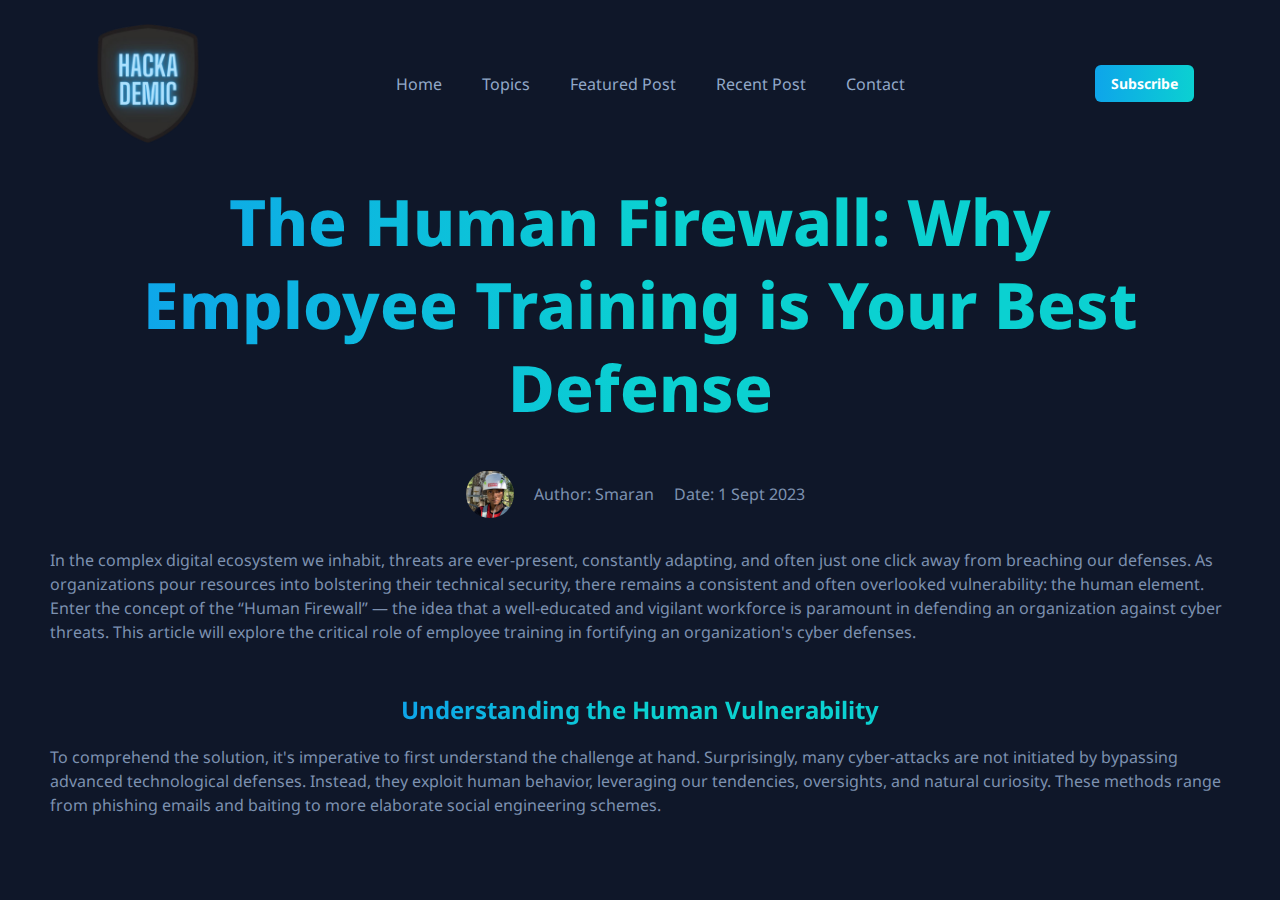
<file: humanFirewall.html>
<!DOCTYPE html>
<html lang="en">
<head>
    <meta charset="UTF-8">
    <meta http-equiv="X-UA-Compatible" content="IE=edge">
    <meta name="viewport" content="width=device-width, initial-scale=1.0">
    
    <!-- 
        - primary meta tags
    -->
    <title>HACKADEMIC</title>
    <meta name="title" content="HACKADEMIC">
    <meta name="description" content="Cyersecuirty Blog Designed to Educate People on Proper Cybersecurity Practices">
    
    <!-- 
        - favicon
        - Come Back to This
    -->
    <link rel="shortcut icon" href="./favicon.svg" type="image/svg+xml">
    
    <!-- 
        - google font link
    -->
    <link rel="preconnect" href="https://fonts.googleapis.com">
    <link rel="preconnect" href="https://fonts.gstatic.com" crossorigin>
    <link href="https://fonts.googleapis.com/css2?family=Noto+Sans:wght@300;400;500;600;700;800&display=swap"
        rel="stylesheet">
    
    <!-- 
        - custom css link
    -->
    <link rel="stylesheet" href="./assets/css/style.css">
    
    <!-- 
        - preload images
        - Hero Banter is the Person (Sub him for smth else)
        - svg files are the Gradient code, change to other gradients
    -->
    <link rel="preload" as="image" href="./assets/images/Logo.png">
    <link rel="preload" as="image" href="./assets/images/pattern-2.svg">
    <link rel="preload" as="image" href="./assets/images/pattern-3.svg">
    
</head>
<body>
  <header class="header" data-header>
    <div class="container">
  
      <a href="#" class="logo">
        <!-- Logo Change--> 
        <img src="./assets/images/Logo.png" width="119" height="37" alt="HACKADEMIC logo">
      </a>
  
      <nav class="navbar" data-navbar>
  
        <div class="navbar-top">
          <a href="#" class="logo">
            <img src="./assets/images/Logo.png" width="80" height="20" alt="HACKADEMIC logo">
          </a>
  
          <button class="nav-close-btn" aria-label="close menu" data-nav-toggler>
            <ion-icon name="close-outline" aria-hidden="true"></ion-icon>
          </button>
        </div>
  
        <ul class="navbar-list">
          <li>
            <a href="#home" class="navbar-link hover-1" data-nav-toggler>Home</a>
          </li>
          <li>
            <a href="#topics" class="navbar-link hover-1" data-nav-toggler>Topics</a>
          </li>
          <li>
            <a href="#featured" class="navbar-link hover-1" data-nav-toggler>Featured Post</a>
          </li>
          <li>
            <a href="#recent" class="navbar-link hover-1" data-nav-toggler>Recent Post</a>
          </li>
          <li>
            <a href="#" class="navbar-link hover-1" data-nav-toggler>Contact</a>
          </li>
        </ul>
        <p class="copyright-text">
          Copyright 2023 @ Smaran Manchala
        </p>
  
      </nav>
  
      <a href="https://gmail.us21.list-manage.com/subscribe/post?u=524262bca2a94fc24bc68ccd1&amp;id=fda184d9af&amp;f_id=0023dce6f0" class="btn btn-primary">Subscribe</a>
  
      <button class="nav-open-btn" aria-label="open menu" data-nav-toggler>
        <ion-icon name="menu-outline" aria-hidden="true"></ion-icon>
      </button>
  
    </div>
  </header>
  
  
  <main>
      <h1 class="headline headline-1 section-title article-header">
          <span class="span">The Human Firewall: Why Employee Training is Your Best Defense</span>
      </h1>
      <div class="article-info"article-info>
          <div class="profile-card article-profile">
              <img src="./assets/images/Smaran.JPG" width="48" height="48" loading="lazy" alt="Smaran"
                class="profile-banner">
  
              <div class="seperator">
                <p class="article-author"> Author: Smaran</p>
                <p class="article-date"> Date: 1 Sept 2023</p>
              </div>
          </div>
      </div>
      <hr class="divider">
      <p class="article-body">
          In the complex digital ecosystem we inhabit, threats are ever-present, 
          constantly adapting, and often just one click away from breaching our 
          defenses. As organizations pour resources into bolstering their technical 
          security, there remains a consistent and often overlooked vulnerability: 
          the human element. Enter the concept of the “Human Firewall” — the idea
            that a well-educated and vigilant workforce is paramount in defending an 
          organization against cyber threats. This article will explore the 
          critical role of employee training in fortifying an organization's cyber defenses.
  
      </p>
      <h2 class="headline article-subheader"> <span class="span">Understanding the Human Vulnerability</span> </h2>
      <p class="article-body">
          To comprehend the solution, it's imperative to first understand the challenge 
          at hand. Surprisingly, many cyber-attacks are not initiated by bypassing 
          advanced technological defenses. Instead, they exploit human behavior, leveraging our 
          tendencies, oversights, and natural curiosity. These methods range from phishing 
          emails and baiting to more elaborate social engineering schemes.
      </p>
  </main>
</body>

</html>
</file>
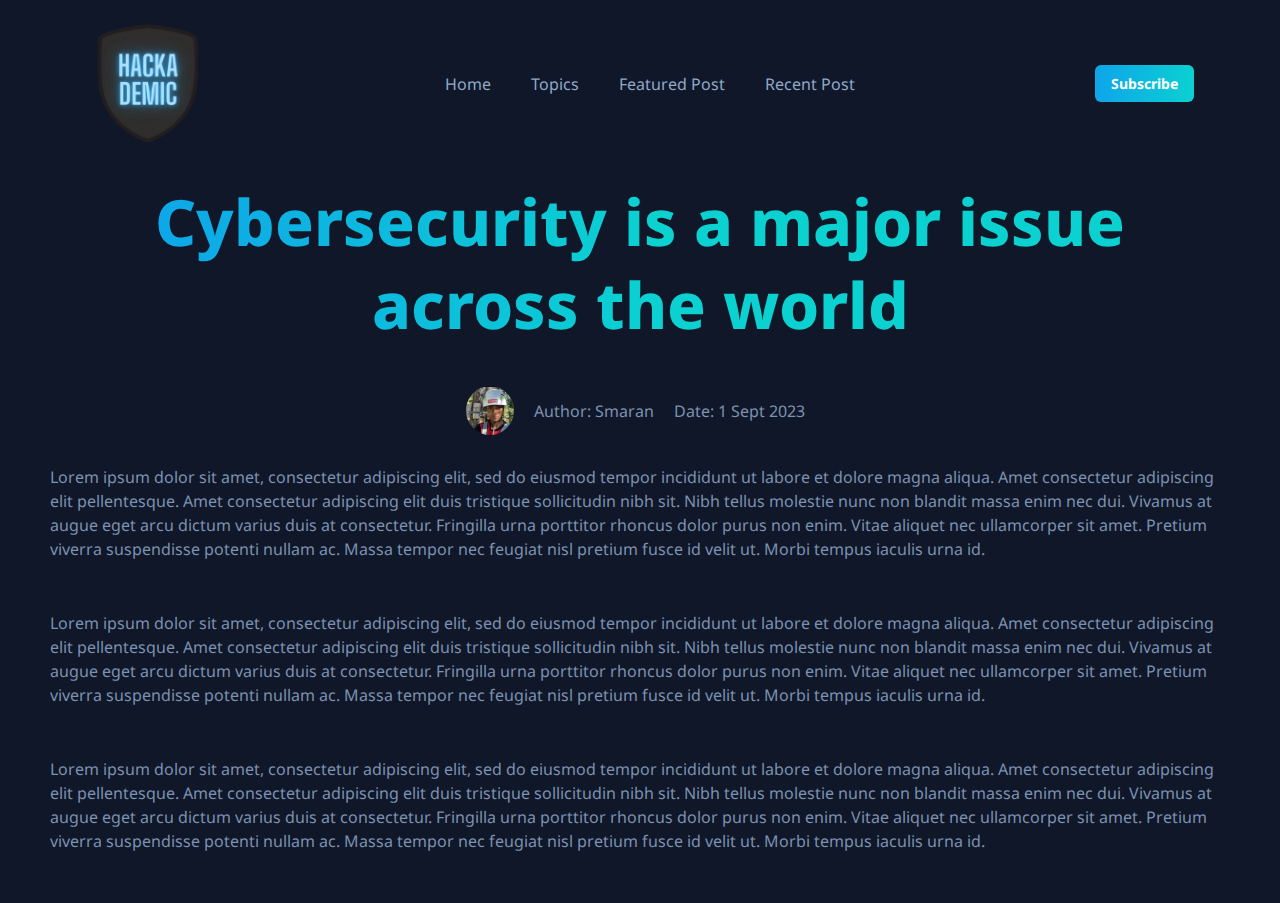
<file: template.html>
<!DOCTYPE html>
<html lang="en">
<head>
    <meta charset="UTF-8">
    <meta http-equiv="X-UA-Compatible" content="IE=edge">
    <meta name="viewport" content="width=device-width, initial-scale=1.0">
    
    <!-- 
        - primary meta tags
    -->
    <title>HACKADEMIC</title>
    <meta name="title" content="HACKADEMIC">
    <meta name="description" content="Cyersecuirty Blog Designed to Educate People on Proper Cybersecurity Practices">
    
    <!-- 
        - favicon
        - Come Back to This
    -->
    <link rel="shortcut icon" href="./favicon.svg" type="image/svg+xml">
    
    <!-- 
        - google font link
    -->
    <link rel="preconnect" href="https://fonts.googleapis.com">
    <link rel="preconnect" href="https://fonts.gstatic.com" crossorigin>
    <link href="https://fonts.googleapis.com/css2?family=Noto+Sans:wght@300;400;500;600;700;800&display=swap"
        rel="stylesheet">
    
    <!-- 
        - custom css link
    -->
    <link rel="stylesheet" href="./assets/css/style.css">
    
    <!-- 
        - preload images
        - Hero Banter is the Person (Sub him for smth else)
        - svg files are the Gradient code, change to other gradients
    -->
    <link rel="preload" as="image" href="./assets/images/Logo.png">
    <link rel="preload" as="image" href="./assets/images/pattern-2.svg">
    <link rel="preload" as="image" href="./assets/images/pattern-3.svg">
</head>

<body id="top"></body>

<header class="header" data-header>
  <div class="container">

    <a href="#" class="logo">
      <!-- Logo Change--> 
      <img src="./assets/images/Logo.png" width="119" height="37" alt="HACKADEMIC logo">
    </a>

    <nav class="navbar" data-navbar>

      <div class="navbar-top">
        <a href="#" class="logo">
          <img src="./assets/images/Logo.png" width="80" height="20" alt="HACKADEMIC logo">
        </a>

        <button class="nav-close-btn" aria-label="close menu" data-nav-toggler>
          <ion-icon name="close-outline" aria-hidden="true"></ion-icon>
        </button>
      </div>

      <ul class="navbar-list">

        <li>
          <a href="#home" class="navbar-link hover-1 navbar-home" data-nav-toggler>Home</a>
        </li>

        <li>
          <a href="#topics" class="navbar-link hover-1" data-nav-toggler>Topics</a>
        </li>

        <li>
          <a href="#featured" class="navbar-link hover-1" data-nav-toggler>Featured Post</a>
        </li>

        <li>
          <a href="#recent" class="navbar-link hover-1" data-nav-toggler>Recent Post</a>
        </li>

      </ul>

      <p class="copyright-text">
        Copyright 2023 @ Smaran Manchala
      </p>

    </nav>

    <a href="https://gmail.us21.list-manage.com/subscribe/post?u=524262bca2a94fc24bc68ccd1&amp;id=fda184d9af&amp;f_id=0023dce6f0" class="btn btn-primary">Subscribe</a>

    <button class="nav-open-btn" aria-label="open menu" data-nav-toggler>
        <ion-icon name="menu-outline" aria-hidden="true"></ion-icon>
    </button>

  </div>
</header>
<main>
  <h1 class="headline headline-1 section-title article-header">
      <span class="span">Cybersecurity is  a major issue across the world</span>
  </h1>
  <div class="article-info"article-info>
      <div class="profile-card article-profile">
          <img src="./assets/images/Smaran.JPG" width="48" height="48" loading="lazy" alt="Smaran"
            class="profile-banner">

          <div class="seperator">
            <p class="article-author"> Author: Smaran</p>
            <p class="article-date"> Date: 1 Sept 2023</p>
          </div>
      </div>
  </div>
  <hr class="divider">
  <p class="article-body">
    Lorem ipsum dolor sit amet, consectetur adipiscing elit, 
    sed do eiusmod tempor incididunt ut labore et dolore magna aliqua. 
    Amet consectetur adipiscing elit pellentesque. Amet consectetur 
    adipiscing elit duis tristique sollicitudin nibh sit. Nibh tellus 
    molestie nunc non blandit massa enim nec dui. Vivamus at augue eget 
    arcu dictum varius duis at consectetur. Fringilla urna porttitor 
    rhoncus dolor purus non enim. Vitae aliquet nec ullamcorper sit 
    amet. Pretium viverra suspendisse potenti nullam ac. Massa tempor 
    nec feugiat nisl pretium fusce id velit ut. Morbi tempus 
    iaculis urna id.
  </p>
  <p class="article-body">
    Lorem ipsum dolor sit amet, consectetur adipiscing elit, 
    sed do eiusmod tempor incididunt ut labore et dolore magna aliqua. 
    Amet consectetur adipiscing elit pellentesque. Amet consectetur 
    adipiscing elit duis tristique sollicitudin nibh sit. Nibh tellus 
    molestie nunc non blandit massa enim nec dui. Vivamus at augue eget 
    arcu dictum varius duis at consectetur. Fringilla urna porttitor 
    rhoncus dolor purus non enim. Vitae aliquet nec ullamcorper sit 
    amet. Pretium viverra suspendisse potenti nullam ac. Massa tempor 
    nec feugiat nisl pretium fusce id velit ut. Morbi tempus 
    iaculis urna id.
  </p>
  <p class="article-body">
    Lorem ipsum dolor sit amet, consectetur adipiscing elit, 
    sed do eiusmod tempor incididunt ut labore et dolore magna aliqua. 
    Amet consectetur adipiscing elit pellentesque. Amet consectetur 
    adipiscing elit duis tristique sollicitudin nibh sit. Nibh tellus 
    molestie nunc non blandit massa enim nec dui. Vivamus at augue eget 
    arcu dictum varius duis at consectetur. Fringilla urna porttitor 
    rhoncus dolor purus non enim. Vitae aliquet nec ullamcorper sit 
    amet. Pretium viverra suspendisse potenti nullam ac. Massa tempor 
    nec feugiat nisl pretium fusce id velit ut. Morbi tempus 
    iaculis urna id.
  </p>
</main>
</html>
</file>
<file: assets/css/style.css>
/*-----------------------------------*\
  #style.css
\*-----------------------------------*/

/**
 * copyright 2022 codewithsadee
 */





/*-----------------------------------*\
  #CUSTOM PROPERTY
\*-----------------------------------*/

:root {

  /**
   * COLORS
   */

  /** Background colors */
  --bg-wild-blue-yonder: hsla(216, 33%, 68%, 1);
  --bg-carolina-blue: hsla(199, 89%, 49%, 1);
  --bg-prussian-blue: hsla(216, 33%, 20%, 1);
  --bg-oxford-blue: hsla(222, 44%, 13%, 1);
  --bg-oxford-blue-2: hsla(222, 47%, 11%, 1);

  /** Text colors */
  --text-white: hsla(0, 0%, 100%, 1);
  --text-alice-blue: hsla(216, 100%, 95%, 1);
  --text-columbia-blue: hsla(199, 69%, 84%, 1);
  --text-wild-blue-yonder: hsla(216, 33%, 68%, 1);
  --text-carolina-blue: hsla(199, 89%, 49%, 1);
  --text-shadow-blue: hsla(217, 24%, 59%, 1);
  --text-slate-gray: hsla(217, 17%, 48%, 1);

  /** Gradient colors */
  --gradient-1: linear-gradient(90deg, #0ea5ea, #0bd1d1 51%);
  --gradient-2: linear-gradient(90deg, #0ea5ea, #0bd1d1 51%, #0ea5ea);
  --gradient-3: linear-gradient(0deg, #000d1a, transparent);

  /** Border colors */
  --border-wild-blue-yonder: hsla(216, 33%, 68%, 1);
  --border-prussian-blue: hsla(216, 33%, 20%, 1);
  --border-white: hsl(0, 0%, 100%);
  --border-white-alpha-15: hsla(0, 0%, 100%, 0.15);

  /** Default colors */
  --white: hsl(0, 0%, 100%, 1);
  --black: hsl(0, 0%, 0%, 1);

  /**
   * TYPOGRAPHY
   */

  /** Font family */
  --fontFamily-noto_sans: 'Noto Sans', sans-serif;

  /** Font size */
  --fontSize-1: 2.9rem;
  --fontSize-2: 2.0rem;
  --fontSize-3: 1.8rem;
  --fontSize-4: 1.6rem;
  --fontSize-5: 1.5rem;
  --fontSize-6: 1.4rem;
  --fontSize-7: 1.2rem;
  --fontSize-8: 1.3rem;

  /** Font weight */
  --weight-medium: 500;
  --weight-semiBold: 600;
  --weight-bold: 700;
  --weight-extraBold: 800;

  /** Line height */
  --lineHeight-1: 1.3;
  --lineHeight-2: 1.5;
  --lineHeight-4: 1.5;

  /**
   * BOX SHADOW
   */

  --shadow-1: 0 8px 20px 0 hsla(0, 0%, 0%, 0.05);
  --shadow-2: 0px 3px 20px hsla(180, 90%, 43%, 0.2);

  /**
   * BORDER RADIUS
   */

  --radius-6: 6px;
  --radius-8: 8px;
  --radius-16: 16px;
  --radius-48: 48px;
  --radius-circle: 50%;
  --radius-pill: 200px;

  /**
   * SPACING
   */

  --section-padding: 70px;

  /**
   * TRANSITION
   */

  --transition-1: 0.25s ease;
  --transition-2: 0.5s ease;
  --cubic-in: cubic-bezier(0.51, 0.03, 0.64, 0.28);
  --cubic-out: cubic-bezier(0.05, 0.83, 0.52, 0.97);

}





/*-----------------------------------*\
  #RESET
\*-----------------------------------*/

*,
*::before,
*::after {
  margin: 0;
  padding: 0;
  box-sizing: border-box;
}

li { list-style: none; }

a,
img,
span,
input,
button,
ion-icon { display: block; }

a {
  color: inherit;
  text-decoration: none;
}

img { height: auto; }

input,
button {
  background: none;
  border: none;
  font: inherit;
  color: inherit;
}

input {
  width: 100%;
  outline: none;
}

button { cursor: pointer; }

ion-icon { pointer-events: none; }

address { font-style: normal; }

html {
  font-size: 10px;
  scroll-behavior: smooth;
}

body {
  background-color: var(--bg-oxford-blue-2);
  color: var(--text-shadow-blue);
  font-family: var(--fontFamily-noto_sans);
  font-size: 1.6rem;
  line-height: var(--lineHeight-4);
  overflow-y: overlay;
}

body.nav-active { overflow: hidden; }

::-webkit-scrollbar { width: 5px; }

::-webkit-scrollbar-track { background-color: transparent; }

::-webkit-scrollbar-thumb {
  background-color: var(--bg-carolina-blue);
  border-radius: var(--radius-pill);
}





/*-----------------------------------*\
  #REUSED STYLE
\*-----------------------------------*/

.container { padding-inline: 16px; }

.hover-1,
.hover-2 { transition: var(--transition-1); }

.hover-1:is(:hover, :focus-visible) { 
  color: var(--text-wild-blue-yonder);
  transform: translateX(3px);
}

.hover-2:is(:hover, :focus-visible) { color: var(--text-carolina-blue); }

.profile-card {
  display: flex;
  align-items: center;
  gap: 10px;
}

.profile-card .profile-banner { border-radius: var(--radius-circle); }

.headline {
  color: var(--text-columbia-blue);
  line-height: var(--lineHeight-1);
}

.headline-1 {
  font-size: var(--fontSize-1);
  color: var(--text-alice-blue);
  font-weight: var(--weight-extraBold);
}

.headline-2 { font-size: var(--fontSize-2); }

.headline-3 {
  font-size: var(--fontSize-2);
  line-height: var(--lineHeight-2);
}

.section-title { margin-block-end: 10px; }

.headline .span {
  background-image: var(--gradient-1);
  display: inline-block;
  -webkit-text-fill-color: transparent;
  -webkit-background-clip: text;
}

.btn {
  background-image: var(--gradient-2);
  background-size: 200%;
  background-position: left;
  color: var(--white);
  font-size: var(--fontSize-6);
  font-weight: var(--weight-bold);
  max-width: max-content;
  display: flex;
  align-items: center;
  gap: 3px;
  transition: var(--transition-1);
}

.btn:is(:hover, :focus-visible) { background-position: right; }

.btn-primary {
  padding: 8px 16px;
  border-radius: var(--radius-6);
}

.btn-secondary {
  padding: 18px 30px;
  border-radius: var(--radius-pill);
}

.w-100 { width: 100%; }

.card {
  background-color: var(--bg-oxford-blue);
  border: 1px solid var(--border-prussian-blue);
}

.img-holder {
  aspect-ratio: var(--width) / var(--height);
  background-color: var(--bg-prussian-blue);
  overflow: hidden;
}

.img-cover {
  width: 100%;
  height: 100%;
  object-fit: cover;
}

.section { padding-block: var(--section-padding); }

.section-text {
  font-size: var(--fontSize-3);
  margin-block-end: 70px;
}

.grid-list {
  display: grid;
  gap: 30px;
}

.card-wrapper {
  display: flex;
  justify-content: space-between;
  gap: 20px;
  align-items: center;
  font-size: var(--fontSize-6);
  margin-block: 20px;
}

.card-wrapper :is(.card-tag, .wrapper) {
  display: flex;
  gap: 3px;
  align-items: center;
}





/*-----------------------------------*\
  #HEADER
\*-----------------------------------*/

.header .btn { display: none; }

.header {
  position: fixed;
  top: 0;
  left: 0;
  width: 100%;
  padding-block: 24px;
  background-color: var(--bg-oxford-blue-2);
  z-index: 4;
}

.header.active {
  padding-block: 8px;
  box-shadow: var(--shadow-1);
  border-block-end: 1px solid var(--bg-prussian-blue);
  animation: slideIn 0.5s ease forwards;
}

@keyframes slideIn {
  0% { transform: translateY(-100%); }
  100% { transform: translateY(0); }
}

.header .container {
  display: flex;
  justify-content: space-between;
  align-items: center;
  gap: 10px;
}

.nav-open-btn,
.nav-close-btn {
  color: var(--text-wild-blue-yonder);
  font-size: 3.5rem;
}

.navbar {
  position: absolute;
  top: 0;
  right: -340px;
  max-width: 340px;
  width: 100%;
  height: 100vh;
  background-color: var(--bg-oxford-blue-2);
  padding: 30px;
  z-index: 2;
  overflow-y: auto;
  visibility: hidden;
  transition: 0.25s var(--cubic-in);
}

.navbar.active {
  transform: translateX(-340px);
  visibility: visible;
  transition: 0.5s var(--cubic-out);
}

.navbar-top {
  display: flex;
  justify-content: space-between;
  align-items: center;
  padding-block-end: 15px;
  margin-block-end: 15px;
  border-block-end: 1px solid var(--border-prussian-blue);
}

.navbar-list { border-block-end: 1px solid var(--border-white-alpha-15); }

.navbar-link {
  color: var(--text-alice-blue);
  font-weight: var(--weight-medium);
  padding-block: 10px;
}

.navbar-bottom {
  padding-block: 30px 20px;
  margin-block: 20px 25px;
  border-block: 1px solid var(--border-prussian-blue);
}

.navbar .profile-card { margin-block-end: 15px; }

.navbar .profile-card .card-title {
  color: var(--text-columbia-blue);
  font-size: var(--fontSize-6);
  font-weight: var(--weight-semiBold);
}

.navbar .profile-card .card-subtitle { font-size: var(--fontSize-7); }

.navbar .link-list {
  columns: 2;
  -webkit-columns: 2;
}

.navbar-bottom-link {
  color: var(--text-alice-blue);
  font-size: var(--fontSize-6);
  padding-block: 6px;
}

.copyright-text {
  color: var(--text-alice-blue);
  font-size: var(--fontSize-8);
}


/*-----------------------------------*\
  #HERO
\*-----------------------------------*/

.hero-bg { display: none; }

.hero { padding-block-start: calc(var(--section-padding) + 160px); }

.hero .container {
  display: grid;
  gap: 50px;
}

.hero-subtitle {
  font-size: var(--fontSize-6);
  font-weight: var(--weight-bold);
}

.hero .section-title { margin-block: 20px; }

.hero .hero-text { margin-block-end: 40px; }

.hero .input-wrapper:hover { box-shadow: var(--shadow-2); }

.hero .input-wrapper {
  position: relative;
  padding: 10px;
  padding-inline-start: 20px;
  background-color: var(--bg-prussian-blue);
  border-radius: var(--radius-6);
  border: 1px solid var(--bg-carolina-blue);
  display: flex;
  justify-items: flex-end;
  transition: var(--transition-1);
}

.hero .input-field { padding-inline-end: 5px; }

.hero-banner { position: relative; }

.hero-banner .w-100 {
  max-width: max-content;
  margin-inline: auto;
}

.hero .shape {
  position: absolute;
  z-index: -1;

  animation: heroDecoAnim 3s linear infinite alternate;
}

@keyframes heroDecoAnim {
  0% { transform: translateY(40px) rotate(0); }
  100% { transform: translateY(0) rotate(0.4turn); }
}

.hero .shape-1 {
  top: 50px;
  right: 40px;
}

.hero .shape-2 {
  bottom: 20px;
  left: 24px;
}





/*-----------------------------------*\
  #TOPICS
\*-----------------------------------*/

.topic-card {
  padding: 24px;
  border-radius: var(--radius-8);
}

.topic-card .card-content { margin-block-end: 15px; }

.topic-card .card-text {
  color: var(--text-wild-blue-yonder);
  font-size: var(--fontSize-6);
  margin-block: 15px 20px;
}

.btn-group {
  display: flex;
  align-items: center;
  gap: 10px;
}

.btn-icon {
  width: 32px;
  height: 32px;
  display: grid;
  place-items: center;
  background: var(--bg-prussian-blue);
  border-radius: var(--radius-circle);
  color: var(--white);
}

.btn-icon:is(:hover, :focus-visible) { background: var(--gradient-1); }

.slider {
  --slider-items: 1;
  overflow: hidden;
}

.slider-list {
  position: relative;
  display: flex;
  align-items: center;
  gap: 20px;
  transition: transform var(--transition-2);
}

.slider-item { min-width: 100%; }

.slider-card { position: relative; }

.slider-card::before {
  content: "";
  position: absolute;
  bottom: 0;
  left: 0;
  width: 100%;
  height: 50%;
  background-image: var(--gradient-3);
  border-radius: var(--radius-8);
}

.slider-list .slider-banner { border-radius: var(--radius-8); }

.slider-content {
  position: absolute;
  bottom: 15px;
  left: 15px;
}

.slider-title {
  color: var(--text-columbia-blue);
  font-weight: var(--weight-bold);
  margin-block-end: 5px;
  transition: var(--transition-1);
}

.slider-card:is(:hover, :focus-visible) .slider-title { color: var(--text-carolina-blue); }

.slider-subtitle { font-size: var(--fontSize-7); }





/*-----------------------------------*\
  #FEATURED
\*-----------------------------------*/

.feature-bg { display: none; }

.feature-list {
  display: flex;
  flex-wrap: wrap;
  gap: 30px;
}

.feature-card {
  padding: 20px;
  border-radius: var(--radius-16);
  transition: var(--transition-1);
}

.feature-card:is(:hover, :focus-within) { transform: translateY(-5px); }

.feature-card .card-banner { border-radius: var(--radius-16); }

.feature-card .card-wrapper { margin-block-start: 24px; }

.feature .profile-card :is(.card-title, .card-subtitle) { color: var(--text-slate-gray); }

.feature .profile-card .card-title { font-weight: var(--weight-bold); }

.feature .profile-card .card-subtitle,
.feature .card-wrapper .card-btn { font-size: var(--fontSize-6); }

.feature-card .card-wrapper:last-child {
  font-size: var(--fontSize-4);
  margin-block-end: 0;
}

.feature .card-wrapper .card-btn {
  position: relative;
  color: var(--text-wild-blue-yonder);
  z-index: 1;
}

.feature .card-wrapper .card-btn::before {
  content: "";
  position: absolute;
  top: -13px;
  left: -20px;
  width: 48px;
  height: 48px;
  background-color: var(--bg-oxford-blue-2);
  border-radius: var(--radius-circle);
  z-index: -1;
}

.feature .btn {
  margin-inline: auto;
  margin-block-start: 30px;
}





/*-----------------------------------*\
  #POPULAR TAGS
\*-----------------------------------*/

.tags .grid-list { grid-template-columns: repeat(auto-fit, minmax(125px, 1fr)); }

.tag-btn {
  width: 100%;
  display: flex;
  align-items: center;
  gap: 8px;
  padding: 18px;
  border-radius: var(--radius-16);
}

.tag-btn:is(:hover, :focus-visible) {
  box-shadow: var(--shadow-2);
  background-image: linear-gradient(var(--bg-oxford-blue), var(--bg-oxford-blue)), var(--gradient-1);
  background-clip: padding-box, border-box;
  border-color: transparent;
  transform: translateY(-2px);
  transition: var(--transition-1);
}

.tag-btn img {
  width: 100%;
  max-width: 32px;
}





/*-----------------------------------*\
  #RECENT POST
\*-----------------------------------*/

.recent-post .container {
  display: grid;
  gap: 50px;
}

.recent-post-card {
  display: grid;
  gap: 30px;
  place-items: center !important;
}

.recent-post-card .card-banner {
  border-radius: var(--radius-16);
  transition: var(--transition-1);
}

.recent-post-card:is(:hover, :focus-within) .card-banner {
  transform: translateY(-2px);
}

.recent-post-card .card-text {
  color: var(--text-wild-blue-yonder);
  font-size: var(--fontSize-6);
  line-height: var(--lineHeight-1);
}

.recent-post-card .card-badge {
  background-color: var(--bg-prussian-blue);
  max-width: max-content;
  color: var(--text-white);
  font-size: var(--fontSize-8);
  font-weight: var(--weight-bold);
  padding: 4px 15px;
  border-radius: var(--radius-pill);
  transition: var(--transition-1);
}

.recent-post-card .card-badge:is(:hover, :focus-visible),
.pagination-btn:is(:hover, :focus-visible) {
  transform: translateY(-2px);
  background-color: var(--bg-carolina-blue);
}

.recent-post-card .card-title { margin-block: 15px 20px; }

.recent-post-card .card-tag {
  gap: 15px;
  color: var(--text-slate-gray);
}

.recent-post-card .card-wrapper ion-icon {
  font-size: 1.8rem;
  --ionicon-stroke-width: 40px;
}

.pagination-btn {
  background-color: var(--bg-prussian-blue);
  color: var(--text-white);
  font-weight: var(--weight-bold);
  line-height: 1;
  width: 35px;
  height: 35px;
  display: grid;
  place-items: center;
  border-radius: var(--radius-circle);
  transition: var(--transition-1);
}

.pagination {
  display: flex;
  justify-content: flex-start;
  align-items: center;
  gap: 5px;
  margin-block-start: 60px;
}

.aside-card {
  padding: 25px;
  border-radius: var(--radius-16);
}

.aside-title { margin-block-end: 40px; }

.aside-title .span { position: relative; }

.aside-title .span::after {
  content: "";
  display: block;
  width: 96px;
  height: 3px;
  background-color: var(--bg-carolina-blue);
  margin-block-start: 10px;
}

.popular-card {
  display: flex;
  align-items: flex-start;
  gap: 10px;
  margin-block-start: 20px;
}

.popular-card .card-banner {
  width: 54px;
  flex-shrink: 0;
  border-radius: var(--radius-circle);
}

.popular-list > li:not(:last-child) .card-content {
  border-block-end: 1px solid var(--border-prussian-blue);
}

.popular-card .warpper {
  display: flex;
  flex-wrap: wrap;
  align-items: center;
  column-gap: 10px;
  font-size: var(--fontSize-6);
  color: var(--text-slate-gray);
  margin-block: 12px 20px;
}

.comment-list > li:not(:last-child) .comment-card {
  padding-block-end: 22px;
  border-block-end: 1px solid var(--border-prussian-blue);
  margin-block-end: 22px;
}

.comment-card .card-text {
  color: var(--text-wild-blue-yonder);
  font-size: var(--fontSize-6);
  line-height: var(--lineHeight-1);
  margin-block-end: 20px;
}

.comment-card .profile-card {
  color: var(--text-slate-gray);
  font-size: var(--fontSize-6);
}

.comment-card .card-date { font-size: var(--fontSize-7); }

.insta-card .card-text {
  color: var(--text-slate-gray);
  font-weight: var(--weight-bold);
  margin-block: 5px 30px;
}

.insta-list {
  display: grid;
  grid-template-columns: repeat(3, 1fr);
  gap: 24px;
}

.insta-post { border-radius: var(--radius-8); }





/*-----------------------------------*\
  #FOOTER
\*-----------------------------------*/

.footer {
  padding-inline: 20px;
  border-radius: var(--radius-48);
  color: var(--text-wild-blue-yonder);
  margin-block-end: 24px;
}

.footer-top {
  display: grid;
  gap: 20px;
}

.footer-brand .footer-text { font-size: var(--fontSize-6); }

.footer-text:not(.address) { margin-block: 20px; }

.footer-brand .footer-list-title { margin-block-end: 2px; }

.footer-list-title {
  color: var(--text-columbia-blue);
  font-size: var(--fontSize-3);
  margin-block-end: 30px;
}

.footer-list ul { columns: 2; }

.footer-link { margin-block-end: 12px; }

.footer .input-wrapper {
  position: relative;
  margin-block-end: 24px;
}

.footer .input-field {
  padding: 12px;
  padding-inline-start: 20px;
  border-block-end: 1px solid var(--text-wild-blue-yonder);
  font-size: var(--fontSize-6);
}

.footer .input-field::-webkit-input-placeholder {
  color: inherit;
  opacity: 0.5;
}

.footer .input-wrapper ion-icon {
  position: absolute;
  top: 50%;
  left: 0;
  transform: translateY(-50%);
  --ionicon-stroke-width: 40px;
}

.footer-bottom {
  border-block-start: 1px solid var(--border-prussian-blue);
  padding-block: 50px;
}

.copyright {
  text-align: center;
  margin-block-end: 15px;
}

.copyright-link {
  display: inline-block;
  color: var(--text-carolina-blue);
  font-style: italic;
}

.social-list {
  display: flex;
  flex-wrap: wrap;
  justify-content: center;
  gap: 15px;
}

.social-link {
  display: flex;
  align-items: center;
  gap: 8px;
  transition: var(--transition-1);
}

.social-link:is(:hover, :focus-visible) {
  color: var(--text-carolina-blue);
  transform: translateY(-2px);
}





/*-----------------------------------*\
  #BACK TO TOP
\*-----------------------------------*/

.back-top-btn {
  position: fixed;
  bottom: 20px;
  right: 20px;
  width: 50px;
  height: 50px;
  background-color: var(--bg-prussian-blue);
  color: var(--white);
  display: grid;
  place-items: center;
  border-radius: var(--radius-circle);
  border: 3px solid var(--bg-carolina-blue);
  transition: var(--transition-1);
  visibility: hidden;
  opacity: 0;
  z-index: 4;
}

.back-top-btn:is(:hover, :focus-visible) { box-shadow: var(--shadow-2); }

.back-top-btn.active {
  visibility: visible;
  opacity: 1;
  transform: translateY(-10px);
}

.article-header{
  padding-top: 180px;
  display: flex !important;
  justify-content: center !important;
  align-items: center !important;
  padding-left: 10%;
  padding-right: 10%;
  text-align: center;
}
.article-body{
  padding: 50px;
  padding-top: 0px !important;
  display: flex !important;
  justify-content: center !important;
  align-items: center !important;

}

.article-info{
  padding: 30px;
  display: flex;
  justify-content: center;
}

.divider{
  border: none;
}

.seperator{
  display: flex !important;
  justify-content: space-between !important;
}

.article-author, .article-date {
  margin: 0;
  padding: 0 10px;
}

.article-subheader {
  display: flex;
  justify-content: center;
  padding-bottom: 20px;
}

.copyright-text {
  padding-top: 20px;
}
/*-----------------------------------*\
  #MEDIA QUERIES
\*-----------------------------------*/

/**
 * responsive for large than 575px screen
 */

@media (min-width: 575px) {

  /**
   * CUSTOM PROPERTY
   */

  .navbar-home{
    
  }

  :root {

    /**
     * typography
     */

    /* font size */
    --fontSize-1: 4.4rem;
    --fontSize-2: 3.5rem;

    /**
     * spacing
     */

    --section-padding: 100px;

  }



  /**
   * REUSED STYLE
   */

  .container {
    max-width: 540px;
    width: 100%;
    margin-inline: auto;
  }

  .headline-3 { --fontSize-2: 2.4rem; }



  /**
   * HEADER
   */

  .header .btn {
    display: block;
    margin-inline-start: auto;
  }

  .header.active { padding-block: 20px; }



  /**
   * HERO
   */

  .hero { position: relative; }

  .hero .input-wrapper { max-width: 390px; }

  .hero-bg {
    display: block;
    position: absolute;
    pointer-events: none;
  }

  .hero-bg-1 {
    top: 80px;
    left: 0;
  }

  .hero-bg-2 {
    bottom: -200px;
    left: -20px;
  }

  .shape-2 { left: 60px; }



  /**
   * TOPICS
   */

  .topics .section-title { font-size: 2rem; }

  .slider { --slider-items: 3; }

  .slider-item { min-width: calc(33.33% - 13.33px); }



  /**
   * FEATURE
   */

  .feature { position: relative; }

  .feature-bg {
    display: block;
    position: absolute;
    top: -100px;
    right: 0;
    pointer-events: none;
  }



  /**
   * RECENT POST
   */

  .recent-post-card {
    grid-template-columns: 0.5fr 1fr;
    gap: 20px;
  }

  .pagination-btn {
    width: 42px;
    height: 42px;
  }



  /**
   * ASIDE
   */

  .aside-title { --fontSize-2: 2rem; }

}





/**
 * responsive for large than 768px screen
 */

@media (min-width: 768px) {

  /**
   * CUSTOM PROPERTY
   */

  :root {

    /**
     * typography
     */

    /* font size */
    --fontSize-1: 6.4rem;
    --fontSize-2: 4.5rem;

  }



  /**
   * REUSED STYLE
   */

  .container { max-width: 720px; }



  /**
   * RECENT POST
   */

  .recent-post-card { grid-template-columns: 0.7fr 1fr; }

}





/**
 * responsive for large than 992px screen
 */

@media (min-width: 992px) {

  /**
   * REUSED STYLE
   */

  .container { max-width: 930px; }



  /**
   * HERO
   */

  .hero { padding-block-start: calc(var(--section-padding) + 80px); }

  .hero .container {
    grid-template-columns: 1fr 1fr;
    align-items: center;
  }



  /** 
   * TOPICS
   */

  .topic-card {
    display: grid;
    grid-template-columns: 0.3fr 1fr;
    align-items: center;
    gap: 20px;
  }



  /**
   * FEATURE
   */

  .feature-list li:nth-child(-n+2) { width: calc(50% - 15px); }

  .feature-list li:nth-child(n+3) { width: calc(33.33% - 20px); }

  .feature-list li:nth-child(n+3) .headline-3 { --fontSize-2: 2rem; }



  /**
   * TAGS
   */

  .tags .grid-list { grid-template-columns: repeat(4, 1fr); }



  /**
   * RECENT POST
   */

  .recent-post .container {
    grid-template-columns: 1fr 0.6fr;
    align-items: flex-start;
  }



  /**
   * FOOTER
   */

  .footer-top { grid-template-columns: repeat(3, 1fr); }

  .footer-bottom {
    display: grid;
    grid-template-columns: 1fr 1fr;
  }

  .copyright { margin-block-end: 0; }

}





/**
 * responsive for large than 1200px screen
 */

@media (min-width: 1200px) {

  /**
   * REUSED STYLE
   */

  .container { max-width: 1140px; }

  body.nav-active { overflow-y: overlay; }



  /**
   * HEADER
   */

  .nav-open-btn,
  .navbar-top,
  .navbar-bottom,
  .copyright-text { display: none; }

  .navbar,
  .navbar.active {
    all: unset;
    display: block;
  }

  .navbar-list {
    border-block-end: none;
    display: flex;
    gap: 40px;
    margin-inline: auto;
  }

  .header .btn { margin-inline-start: 0; }

  .navbar-link {
    color: var(--text-wild-blue-yonder);
    font-weight: unset;
  }

  .navbar-link:is(:hover, :focus-visible) {
    color: var(--text-carolina-blue);
    transform: translateX(0);
  }



  /**
   * HERO
   */

  .hero .container { max-width: 1050px; }



  /**
   * TAGS
   */

  .tags .grid-list { grid-template-columns: repeat(6, 1fr); }



  /**
   * FOOTER
   */

  .footer-top {
    gap: 40px;
    padding-inline: 120px;
  }

}
</file>
